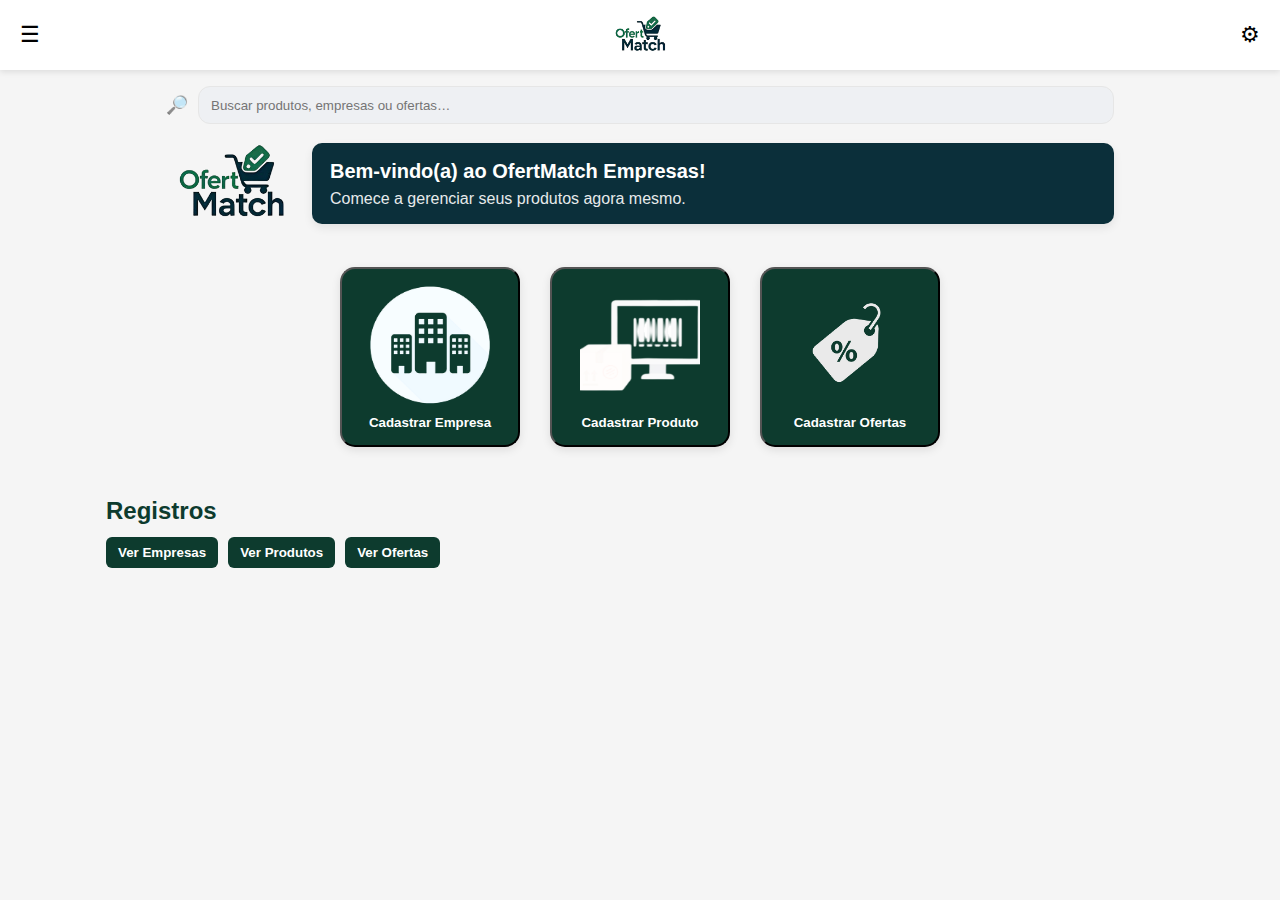
<file: index.html>
<!DOCTYPE html> <!-- Diz ao navegador que é HTML5 -->
<html lang="pt-BR"> <!-- Idioma do documento (ajuda leitor de tela/SEO) -->
<head>
  <meta charset="UTF-8" /> <!-- Codificação correta de acentos -->
  <meta name="viewport" content="width=device-width, initial-scale=1.0" /> <!-- Responsivo -->
  <title>OfertMatch Empresas</title>
  <link rel="stylesheet" href="style.css" /> <!-- Conecta o CSS -->
</head>

<body>
  <!-- ====== MENU LATERAL (drawer) ====== -->
  <!-- role="navigation": identifica como navegação -->
  <!-- aria-label: nomeia a navegação para leitores de tela -->
<nav class="menu-lateral" id="menuLateral" role="navigation" aria-label="Menu lateral">
  <img src="img/Logo_Menor.png" alt="OfertMatch" class="logo_menu" />

  <ul>
    <li>
  <a href="index.html" class="active">
    <img src="img/icon_home.png" alt="" class="icons_menu">
    <span>Início</span>
  </a>
</li>

    <li>
      <a href="cadastro_produtos.html">
        <img src="img/icon_cadastro_produtos.png" alt="" class="icons_menu">
        <span>Cadastro de Produtos</span>
      </a>
    </li>
    <li>
      <a href="lista_produtos.html">
        <img src="img/icon_lista_produtos.png" alt="" class="icons_menu">
        <span>Lista de Produtos</span>
      </a>
    </li>
    <li>
      <a href="promocao.html">
        <img src="img/icon_promocao.png" alt="" class="icons_menu" >
        <span>Inserir Promoção</span>
      </a>
    </li>
    <li>
      <a href="endereco.html">
        <img src="img/icon_localizacao.png" alt="" class="icons_menu">
        <span>Endereço</span>
      </a>
    </li>
    <li>
      <a href="sobre.html">
        <img src="img/icon_sobre.png" alt="" class="icons_menu">
        <span>Sobre</span>
      </a>
    </li>
    <li>
      <a href="contato.html">
        <img src="img/icon_contato.png" alt="" class="icons_menu">
        <span>Contato</span>
      </a>
    </li>
  </ul>
</nav>


  <!-- ====== FUNDO ESCURO DO MENU ====== -->
  <!-- Fica por cima do conteúdo e abaixo do menu (z-index no CSS) -->
  <div class="overlay" id="overlay" aria-hidden="true"></div>

  <!-- ====== CABEÇALHO ====== -->
  <header>

    
    <!-- Botão que abre/fecha o menu -->
    <!-- aria-controls vincula ao id do menu; aria-expanded diz se está aberto -->
    <button id="btnMenu" aria-controls="menuLateral" aria-expanded="false" aria-label="Abrir menu lateral">☰</button>

    <!-- Logo (pode trocar por <img src="logo.svg">) -->
    <img src="img/Logo_Menor.png" alt="OfertMatch" class="logo" />

    <!-- Botão configurações (sem ação por enquanto) -->
    <button id="btnConfig" aria-label="Abrir configurações">⚙</button>
  </header>

  <!-- Barra de busca (opcional) -->
  <div class="top-search" role="search">
    <span class="search-ico">🔎</span>
    <input type="search" placeholder="Buscar produtos, empresas ou ofertas…" aria-label="Buscar" />
  </div>


  <!-- ====== CONTEÚDO PRINCIPAL ====== -->
  <main>
    <!-- Mensagem de boas-vindas -->
    <!-- HERO (boas-vindas estilo mockup) -->
  <section class="hero">
    <!-- mini logo à esquerda, como no mockup -->
    <img class="hero-brand" src="img/Logo_Menor_Sem_Fundo.png" alt="OfertMatch" />

    <!-- cartão escuro com mensagem -->
    <div class="hero-card" role="region" aria-label="Boas-vindas">
      <h1>Bem-vindo(a) ao OfertMatch Empresas!</h1>
      <p>Comece a gerenciar seus produtos agora mesmo.</p>
    </div>
  </section>


    <!-- Cards de ação -->
    <section class="acoes" aria-label="Ações rápidas">
      <!-- Cada card é um botão (semântica acessível) -->
      <button class="card" type="button" data-open="modalEmpresa" aria-haspopup="dialog" aria-controls="modalEmpresa">
        <img src="img/Cadastro_Empresas.png" alt="Empresa" aria-hidden="true" />
        <p>Cadastrar Empresa</p>
      </button>

      <button class="card" type="button" data-open="modalProduto" aria-haspopup="dialog" aria-controls="modalProduto">
        <img src="img/Cadastro_Produtos.png" alt="" aria-hidden="true" />
        <p>Cadastrar Produto</p>
      </button>

      <button class="card" type="button" data-open="modalOferta" aria-haspopup="dialog" aria-controls="modalOferta">
        <img src="img/Cadastro_Ofertas.png" alt="" aria-hidden="true" />
        <p>Cadastrar Ofertas</p>
      </button>
    </section>
    <!-- ===== LISTAS (visualização rápida) ===== -->
  <section class="listas" aria-label="Registros salvos">
  <h2>Registros</h2>

  <div class="lista-controles">
    <button id="btnVerEmpresas" type="button">Ver Empresas</button>
    <button id="btnVerProdutos"  type="button">Ver Produtos</button>
    <button id="btnVerOfertas"   type="button">Ver Ofertas</button>
  </div>

  <!-- Tabela de EMPRESAS -->
  <div id="boxEmpresas" class="box-lista" hidden>
    <table class="om-table">
      <thead>
        <tr>
          <th>Razão social</th>
          <th>CNPJ</th>
          <th>Endereço</th>
          <th>E-mail</th>
          <th>Responsável</th>
        </tr>
      </thead>
      <tbody id="tbodyEmpresas">
        <!-- linhas adicionadas via JS -->
      </tbody>
    </table>
  </div>

  <!-- Tabela de PRODUTOS -->
  <div id="boxProdutos" class="box-lista" hidden>
    <table class="om-table">
      <thead>
        <tr>
          <th>Nome</th>
          <th>Código</th>
          <th>Estoque</th>
          <th>Categoria</th>
          <th>Marca</th>
          <th>Valor</th>
          <th>Validade</th>
        </tr>
      </thead>
      <tbody id="tbodyProdutos"></tbody>
    </table>
  </div>

  <!-- Tabela de OFERTAS -->
  <div id="boxOfertas" class="box-lista" hidden>
    <table class="om-table">
      <thead>
        <tr>
          <th>Produto</th>
          <th>Marca</th>
          <th>Código</th>
          <th>Estoque</th>
          <th>Categoria</th>
          <th>Valor</th>
          <th>Validade</th>
          <th>Início</th>
          <th>Fim</th>
        </tr>
      </thead>
      <tbody id="tbodyOfertas"></tbody>
    </table>
  </div>
  </section>

  </main>

  <!-- ===== MODAL: EMPRESA ===== -->
  <!-- role="dialog" + aria-modal: modal real; aria-labelledby aponta pro título -->
  <div class="modal" id="modalEmpresa" role="dialog" aria-modal="true" aria-labelledby="tituloModalEmpresa" aria-hidden="true">
    <div class="modal-content">
      <h2 id="tituloModalEmpresa">
        Cadastro de empresas
        <button class="fechar" data-modal="modalEmpresa" aria-label="Fechar modal">X</button>
      </h2>

      <form>
        <input type="text" placeholder="Razão social" />
        <input type="text" placeholder="CNPJ" />
        <input type="text" placeholder="Endereço" />
        <input type="email" placeholder="E-mail empresarial" />
        <input type="text" placeholder="Responsável" />

        <div class="botoes">
          <button type="button" class="cancelar" data-modal="modalEmpresa">Cancelar</button>
          <button type="submit" class="salvar">Salvar</button>
        </div>
      </form>
    </div>
  </div>

  <!-- ===== MODAL: PRODUTO ===== -->
  <div class="modal" id="modalProduto" role="dialog" aria-modal="true" aria-labelledby="tituloModalProduto" aria-hidden="true">
    <div class="modal-content">
      <h2 id="tituloModalProduto">
        Cadastro de produtos
        <button class="fechar" data-modal="modalProduto" aria-label="Fechar modal">X</button>
      </h2>

      <form>
        <input type="text" placeholder="Produto" />
        <input type="text" placeholder="Código de produto" />
        <input type="number" placeholder="Estoque" />
        <input type="text" placeholder="Categoria" />
        <input type="text" placeholder="Marca" />
        <input type="number" placeholder="Valor" />
        <input type="date" placeholder="Validade" />

        <div class="botoes">
          <button type="button" class="cancelar" data-modal="modalProduto">Cancelar</button>
          <button type="submit" class="salvar">Salvar</button>
        </div>
      </form>
    </div>
  </div>

  <!-- ===== MODAL: OFERTA ===== -->
  <div class="modal" id="modalOferta" role="dialog" aria-modal="true" aria-labelledby="tituloModalOferta" aria-hidden="true">
    <div class="modal-content">
      <h2 id="tituloModalOferta">
        Ofertas do dia
        <button class="fechar" data-modal="modalOferta" aria-label="Fechar modal">X</button>
      </h2>

      <form>
        <input type="text" placeholder="Produto" />
        <input type="text" placeholder="Marca" />
        <input type="text" placeholder="Código do produto" />
        <input type="number" placeholder="Estoque" />
        <input type="text" placeholder="Categoria" />
        <input type="number" placeholder="Valor" />
        <input type="date" placeholder="Validade" />
        <input type="date" placeholder="Data início" />
        <input type="date" placeholder="Data fim" />

        <div class="botoes">
          <button type="button" class="cancelar" data-modal="modalOferta">Cancelar</button>
          <button type="submit" class="salvar">Salvar</button>
        </div>
      </form>
    </div>
  </div>

  <!-- ===== TOAST (mensagem temporária) ===== -->
    <div id="toast" class="toast" role="status" aria-live="polite" aria-atomic="true"></div>


  <!-- Conecta o JS (depois de todo o HTML) -->
  <script src="script.js"></script>
</body>
</html>
</file>
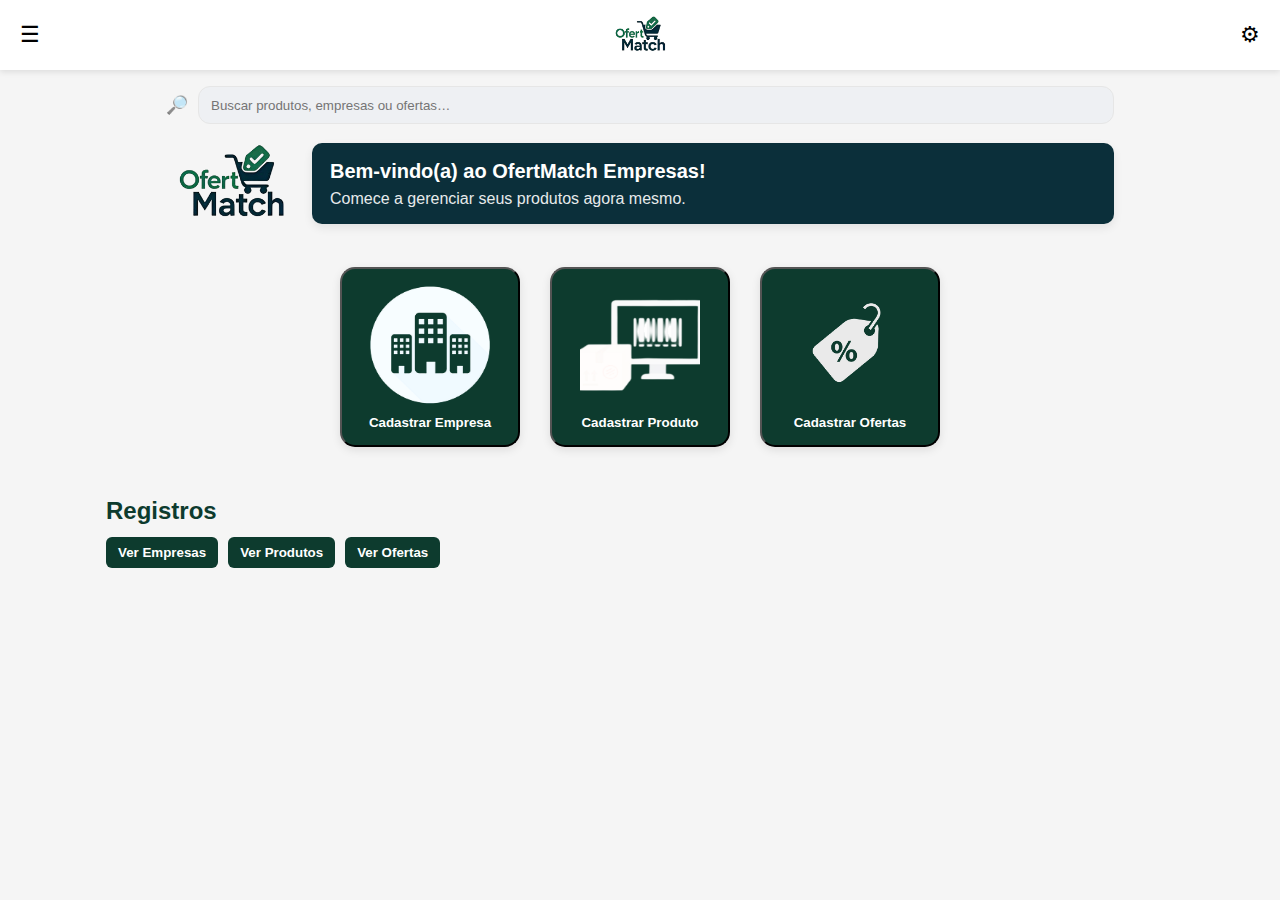
<file: frontend/index.html>
<!DOCTYPE html>
<html lang="pt-BR">
<head>
  <meta charset="UTF-8" />
  <meta name="viewport" content="width=device-width, initial-scale=1.0" />
  <title>OfertMatch Empresas</title>
  <link rel="stylesheet" href="style.css" />
</head>
<body>
  <!-- ===== MENU LATERAL ===== -->
  <nav class="menu-lateral" id="menuLateral" role="navigation" aria-label="Menu lateral">
    <img src="img/Logo_Menor.png" alt="OfertMatch" class="logo_menu" />
    <ul>
      <li>
        <a href="index.html" class="active">
          <img src="img/icon_home.png" alt="" class="icons_menu">
          <span>Início</span>
        </a>
      </li>
      <li>
        <a href="cadastro_produtos.html">
          <img src="img/icon_cadastro_produtos.png" alt="" class="icons_menu">
          <span>Cadastro de Produtos</span>
        </a>
      </li>
      <li>
        <a href="lista_produtos.html">
          <img src="img/icon_lista_produtos.png" alt="" class="icons_menu">
          <span>Lista de Produtos</span>
        </a>
      </li>
      <li>
        <a href="promocao.html">
          <img src="img/icon_promocao.png" alt="" class="icons_menu">
          <span>Inserir Promoção</span>
        </a>
      </li>
      <li>
        <a href="endereco.html">
          <img src="img/icon_localizacao.png" alt="" class="icons_menu">
          <span>Endereço</span>
        </a>
      </li>
      <li>
        <a href="sobre.html">
          <img src="img/icon_sobre.png" alt="" class="icons_menu">
          <span>Sobre</span>
        </a>
      </li>
      <li>
        <a href="contato.html">
          <img src="img/icon_contato.png" alt="" class="icons_menu">
          <span>Contato</span>
        </a>
      </li>
    </ul>
  </nav>

  <div class="overlay" id="overlay" aria-hidden="true"></div>

  <!-- ===== HEADER ===== -->
  <header>
    <button id="btnMenu" aria-controls="menuLateral" aria-expanded="false" aria-label="Abrir menu lateral">☰</button>
    <img src="img/Logo_Menor.png" alt="OfertMatch" class="logo" />
    <button id="btnConfig" aria-label="Abrir configurações">⚙</button>
  </header>

  <!-- Barra de busca -->
  <div class="top-search" role="search">
    <span class="search-ico">🔎</span>
    <input type="search" placeholder="Buscar produtos, empresas ou ofertas…" aria-label="Buscar" />
  </div>

  <!-- ===== CONTEÚDO ===== -->
  <main>
    <section class="hero">
      <img class="hero-brand" src="img/Logo_Menor_Sem_Fundo.png" alt="OfertMatch" />
      <div class="hero-card" role="region" aria-label="Boas-vindas">
        <h1>Bem-vindo(a) ao OfertMatch Empresas!</h1>
        <p>Comece a gerenciar seus produtos agora mesmo.</p>
      </div>
    </section>

    <section class="acoes" aria-label="Ações rápidas">
      <button class="card" type="button" data-open="modalEmpresa" aria-haspopup="dialog" aria-controls="modalEmpresa">
        <img src="img/Cadastro_Empresas.png" alt="" aria-hidden="true" />
        <p>Cadastrar Empresa</p>
      </button>
      <button class="card" type="button" data-open="modalProduto" aria-haspopup="dialog" aria-controls="modalProduto">
        <img src="img/Cadastro_Produtos.png" alt="" aria-hidden="true" />
        <p>Cadastrar Produto</p>
      </button>
      <button class="card" type="button" data-open="modalOferta" aria-haspopup="dialog" aria-controls="modalOferta">
        <img src="img/Cadastro_Ofertas.png" alt="" aria-hidden="true" />
        <p>Cadastrar Ofertas</p>
      </button>
    </section>

    <section class="listas" aria-label="Registros salvos">
      <h2>Registros</h2>
      <div class="lista-controles">
        <button id="btnVerEmpresas" type="button">Ver Empresas</button>
        <button id="btnVerProdutos"  type="button">Ver Produtos</button>
        <button id="btnVerOfertas"   type="button">Ver Ofertas</button>
      </div>

      <!-- EMPRESAS -->
      <div id="boxEmpresas" class="box-lista" hidden>
        <table class="om-table">
          <thead>
            <tr>
              <th>Razão social</th>
              <th>CNPJ</th>
              <th>Endereço</th>
              <th>E-mail</th>
              <th>Responsável</th>
              <th style="width:120px">Ações</th>
            </tr>
          </thead>
          <tbody id="tbodyEmpresas"></tbody>
        </table>
      </div>

      <!-- PRODUTOS -->
      <div id="boxProdutos" class="box-lista" hidden>
        <table class="om-table">
          <thead>
            <tr>
              <th>Nome</th>
              <th>Código</th>
              <th>Estoque</th>
              <th>Categoria</th>
              <th>Marca</th>
              <th>Valor</th>
              <th>Validade</th>
              <th style="width:120px">Ações</th>
            </tr>
          </thead>
          <tbody id="tbodyProdutos"></tbody>
        </table>
      </div>

      <!-- OFERTAS -->
      <div id="boxOfertas" class="box-lista" hidden>
        <table class="om-table">
          <thead>
            <tr>
              <th>Produto</th>
              <th>Marca</th>
              <th>Código</th>
              <th>Estoque</th>
              <th>Categoria</th>
              <th>Valor</th>
              <th>Validade</th>
              <th>Início</th>
              <th>Fim</th>
              <th style="width:120px">Ações</th>
            </tr>
          </thead>
          <tbody id="tbodyOfertas"></tbody>
        </table>
      </div>
    </section>
  </main>

  <!-- ===== MODAIS ===== -->
  <!-- EMPRESA -->
  <div class="modal" id="modalEmpresa" role="dialog" aria-modal="true" aria-labelledby="tituloModalEmpresa" aria-hidden="true">
    <div class="modal-content">
      <h2 id="tituloModalEmpresa">
        Cadastro de empresas
        <button class="fechar" data-modal="modalEmpresa" aria-label="Fechar modal">X</button>
      </h2>

      <form id="formEmpresa" class="form" data-mode="create" data-id="">
        <div class="form-group">
          <label for="emp_razao">Razão social:</label>
          <input id="emp_razao" data-field="razao_social" name="razao_social" placeholder="Razão social" required>
        </div>

        <div class="form-group">
          <label for="emp_cnpj">CNPJ</label>
          <input id="emp_cnpj" data-field="cnpj" name="cnpj" placeholder="00.000.000/0000-00" maxlength="18" required>
          <small class="field-error" data-error-for="cnpj"></small>
        </div>

        <div class="form-group">
          <label for="emp_end">Endereço</label>
          <input id="emp_end" data-field="endereco" name="endereco" placeholder="Endereço" required>
        </div>

        <div class="form-group">
          <label for="emp_email">E-mail empresarial</label>
          <input id="emp_email" data-field="email" name="email" type="email" placeholder="E-mail empresarial" required>
          <small class="field-error" data-error-for="email"></small>
        </div>

        <div class="form-group">
          <label for="emp_resp">Responsável</label>
          <input id="emp_resp" data-field="responsavel" name="responsavel" placeholder="Responsável" required>
        </div>

        <div class="botoes">
          <button type="button" class="cancelar" data-modal="modalEmpresa">Cancelar</button>
          <button type="submit" class="salvar">Salvar</button>
        </div>
      </form>
    </div>
  </div>

  <!-- PRODUTO -->
  <div class="modal" id="modalProduto" role="dialog" aria-modal="true" aria-labelledby="tituloModalProduto" aria-hidden="true">
    <div class="modal-content">
      <h2 id="tituloModalProduto">
        Cadastro de produtos
        <button class="fechar" data-modal="modalProduto" aria-label="Fechar modal">X</button>
      </h2>

    <form id="formProduto" class="form" data-mode="create" data-id="">
      <div class="form-group">
        <label for="prd_nome">Produto</label>
        <input id="prd_nome" data-field="nome" name="nome" placeholder="Produto" required>
      </div>

      <div class="form-group">
        <label for="prd_codigo">Código</label>
        <input id="prd_codigo" data-field="codigo" name="codigo" placeholder="Código de produto" required>
      </div>

      <div class="form-group">
        <label for="prd_estoque">Estoque</label>
        <input id="prd_estoque" data-field="estoque" name="estoque" type="number" min="0" step="1" placeholder="Estoque" required>
      </div>

      <div class="form-group">
        <label for="prd_categoria">Categoria</label>
        <input id="prd_categoria" data-field="categoria" name="categoria" placeholder="Categoria" required>
      </div>

      <div class="form-group">
        <label for="prd_marca">Marca</label>
        <input id="prd_marca" data-field="marca" name="marca" placeholder="Marca" required>
      </div>

      <div class="form-group">
        <label for="prd_valor">Valor (R$)</label>
        <input id="prd_valor" data-field="valor" name="valor" inputmode="decimal" placeholder="0,00" required>
        <small class="field-error" data-error-for="valor"></small>
      </div>

      <div class="form-group">
        <label for="prd_validade">Validade (opcional)</label>
        <input id="prd_validade" data-field="validade" name="validade" type="date" placeholder="Validade (opcional)">
      </div>

      <div class="botoes">
        <button type="button" class="cancelar" data-modal="modalProduto">Cancelar</button>
        <button type="submit" class="salvar">Salvar</button>
      </div>
    </form>
    </div>
  </div>

  <!-- OFERTA -->
  <div class="modal" id="modalOferta" role="dialog" aria-modal="true" aria-labelledby="tituloModalOferta" aria-hidden="true">
    <div class="modal-content">
      <h2 id="tituloModalOferta">
        Ofertas do dia
        <button class="fechar" data-modal="modalOferta" aria-label="Fechar modal">X</button>
      </h2>

      <form id="formOferta" class="form" data-mode="create" data-id="">
        <div class="form-group">
          <label for="ofr_produto">Produto</label>
          <input id="ofr_produto" data-field="produto" name="produto" placeholder="Produto" required>
        </div>

        <div class="form-group">
          <label for="ofr_marca">Marca</label>
          <input id="ofr_marca" data-field="marca" name="marca" placeholder="Marca" required>
        </div>

        <div class="form-group">
          <label for="ofr_codigo">Código</label>
          <input id="ofr_codigo" data-field="codigo" name="codigo" placeholder="Código do produto" required>
        </div>

        <div class="form-group">
          <label for="ofr_estoque">Estoque</label>
          <input id="ofr_estoque" data-field="estoque" name="estoque" type="number" min="0" step="1" placeholder="Estoque" required>
        </div>

        <div class="form-group">
          <label for="ofr_categoria">Categoria</label>
          <input id="ofr_categoria" data-field="categoria" name="categoria" placeholder="Categoria" required>
        </div>

        <div class="form-group">
          <label for="ofr_valor">Valor (R$)</label>
          <input id="ofr_valor" data-field="valor" name="valor" inputmode="decimal" placeholder="0,00" required>
          <small class="field-error" data-error-for="valor"></small>
        </div>

        <div class="form-group">
          <label for="ofr_validade">Validade (opcional)</label>
          <input id="ofr_validade" data-field="validade" name="validade" type="date" placeholder="Validade (opcional)">
          <small class="field-error" data-error-for="validade"></small>
        </div>

        <div class="form-group">
          <label for="ofr_inicio">Início da oferta</label>
          <input id="ofr_inicio" data-field="data_inicio" name="data_inicio" type="date" placeholder="Início da oferta">
          <small class="field-error" data-error-for="data_inicio"></small>
        </div>

        <div class="form-group">
          <label for="ofr_fim">Fim da oferta</label>
          <input id="ofr_fim" data-field="data_fim" name="data_fim" type="date" placeholder="Fim da oferta">
          <small class="field-error" data-error-for="data_fim"></small>
        </div>

        <div class="botoes">
          <button type="button" class="cancelar" data-modal="modalOferta">Cancelar</button>
          <button type="submit" class="salvar">Salvar</button>
        </div>
      </form>
    </div>
  </div>

  <div id="toast" class="toast" role="status" aria-live="polite" aria-atomic="true"></div>
  <script src="script.js"></script>
</body>
</html>
</file>
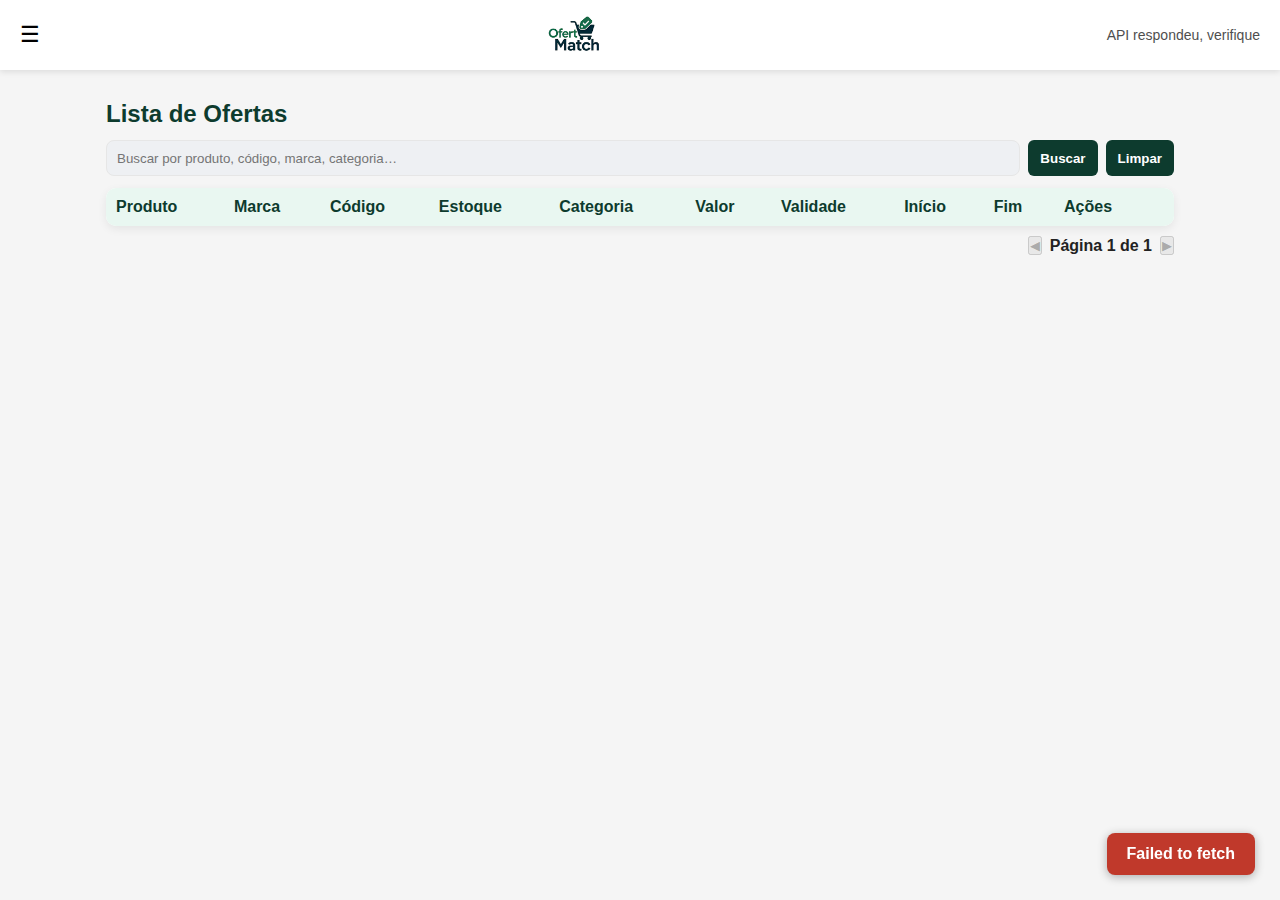
<file: frontend/lista_ofertas.html>
<!DOCTYPE html>
<html lang="pt-BR">
<head>
  <meta charset="UTF-8"/>
  <meta name="viewport" content="width=device-width, initial-scale=1.0"/>
  <title>OfertMatch — Lista de Ofertas</title>
  <link rel="stylesheet" href="style.css"/>
</head>
<body>

<nav class="menu-lateral" id="menuLateral" role="navigation" aria-label="Menu lateral">
  <img src="img/Logo_Menor.png" alt="OfertMatch" class="logo_menu"/>
  <ul>
    <li><a href="index.html"><img src="img/icon_home.png" class="icons_menu"><span>Início</span></a></li>
    <li><a href="lista_produtos.html"><img src="img/icon_lista_produtos.png" class="icons_menu"><span>Lista de Produtos</span></a></li>
    <li><a href="lista_ofertas.html" class="active"><img src="img/icon_lista_produtos.png" class="icons_menu"><span>Lista de Ofertas</span></a></li>
    <li><a href="promocao.html"><img src="img/icon_promocao.png" class="icons_menu"><span>Inserir Promoção</span></a></li>
    <li><a href="endereco.html"><img src="img/icon_localizacao.png" class="icons_menu"><span>Endereço</span></a></li>
    <li><a href="sobre.html"><img src="img/icon_sobre.png" class="icons_menu"><span>Sobre</span></a></li>
    <li><a href="contato.html"><img src="img/icon_contato.png" class="icons_menu"><span>Contato</span></a></li>
  </ul>
</nav>
<div class="overlay" id="overlay" aria-hidden="true"></div>

<header>
  <button id="btnMenu" aria-controls="menuLateral" aria-expanded="false" aria-label="Abrir menu lateral">☰</button>
  <img src="img/Logo_Menor.png" alt="OfertMatch" class="logo"/>
  <span id="api-status" style="font-size:14px;opacity:.8"></span>
</header>

<main class="listas">
  <h2>Lista de Ofertas</h2>

  <div class="lista-controles" style="gap:8px;flex-wrap:wrap">
    <input id="busca" type="search" placeholder="Buscar por produto, código, marca, categoria…" style="flex:1;min-width:220px;height:36px;padding:0 10px;border-radius:8px;border:1px solid #e6e6e6;background:#eef0f3;outline:none">
    <button id="btnBuscar">Buscar</button>
    <button id="btnLimpar">Limpar</button>
  </div>

  <div class="box-lista">
    <table class="om-table">
      <thead>
        <tr>
          <th>Produto</th>
          <th>Marca</th>
          <th>Código</th>
          <th>Estoque</th>
          <th>Categoria</th>
          <th>Valor</th>
          <th>Validade</th>
          <th>Início</th>
          <th>Fim</th>
          <th style="width:120px">Ações</th>
        </tr>
      </thead>
      <tbody id="tbodyOfertas"></tbody>
    </table>
  </div>

  <div id="paginacao" style="display:flex;gap:8px;align-items:center;justify-content:flex-end;margin-top:10px">
    <button id="prev">◀</button>
    <span id="pageInfo" style="font-weight:600"></span>
    <button id="next">▶</button>
  </div>
</main>

<div id="toast" class="toast" role="status" aria-live="polite" aria-atomic="true"></div>

<script>
const BASE_URL = "https://ofertmatch.onrender.com";
const ENDPOINTS = { ofertas: `${BASE_URL}/api/ofertas`, health: `${BASE_URL}/api/health` };

const btnMenu=document.getElementById("btnMenu");
const menuLateral=document.getElementById("menuLateral");
const overlay=document.getElementById("overlay");
let menuAberto=false;
function abrirMenu(){ menuLateral.style.left="0"; overlay.style.display="block"; btnMenu?.setAttribute("aria-expanded","true"); menuAberto=true; }
function fecharMenu(){ menuLateral.style.left="-250px"; overlay.style.display="none"; btnMenu?.setAttribute("aria-expanded","false"); menuAberto=false; }
btnMenu?.addEventListener("click",()=> menuAberto?fecharMenu():abrirMenu());
overlay?.addEventListener("click",fecharMenu);
document.addEventListener("keydown",(e)=>{ if(e.key==="Escape"&&menuAberto){ fecharMenu(); btnMenu?.focus(); }});

function mostrarToast(msg,tipo="sucesso"){ const t=document.getElementById("toast"); if(!t) return; t.className="toast"; t.classList.add(tipo); t.textContent=msg; t.classList.add("show"); setTimeout(()=>t.classList.remove("show"),2800); }
function withTimeout(ms=20000){ const c=new AbortController(); const id=setTimeout(()=>c.abort("timeout"),ms); return {signal:c.signal,cancel:()=>clearTimeout(id)};}
async function apiGet(url){ const t=withTimeout(); try{ const r=await fetch(url,{cache:"no-store",signal:t.signal}); const j=await r.json(); if(!r.ok||j.ok===false) throw new Error(j.msg||`Erro HTTP ${r.status}`); return j; }catch(e){ console.error(e); mostrarToast(e?.name==="AbortError"?"Tempo esgotado (20s).":(e.message||"Falha de conexão."),"erro"); return {ok:false,data:[]}; }finally{ t.cancel(); } }
async function apiDelete(url){ const t=withTimeout(); try{ const r=await fetch(url,{method:"DELETE",signal:t.signal}); const j=await r.json(); if(!r.ok||j.ok===false) throw new Error(j.msg||`Erro HTTP ${r.status}`); return j; }catch(e){ console.error(e); mostrarToast(e?.name==="AbortError"?"Tempo esgotado (20s).":(e.message||"Falha ao excluir."),"erro"); return null; } finally{ t.cancel(); } }
async function checkApi(){ const el=document.getElementById("api-status"); if(!el) return; try{ const r=await apiGet(ENDPOINTS.health); el.textContent=r?.ok?"API online ✅":"API respondeu, verifique"; }catch{ el.textContent="API offline ⏳"; } }
document.addEventListener("DOMContentLoaded", checkApi);

let page=1, limit=10, total=0, q="";
const tbody=document.getElementById("tbodyOfertas");
const pageInfo=document.getElementById("pageInfo");
function fmtMoney(v){ if(v==null) return ""; const n=Number(v); if(Number.isNaN(n)) return v; return n.toLocaleString("pt-BR",{style:"currency",currency:"BRL"}); }

async function carregar(){
  const url = `${ENDPOINTS.ofertas}?page=${page}&limit=${limit}${q?`&q=${encodeURIComponent(q)}`:""}`;
  const res = await apiGet(url);
  const data = res?.data || [];
  total = res?.pagination?.total || data.length;

  tbody.innerHTML="";
  data.forEach(o=>{
    const tr=document.createElement("tr");
    tr.innerHTML=`
      <td>${o.produto??""}</td>
      <td>${o.marca??""}</td>
      <td>${o.codigo??""}</td>
      <td>${o.estoque??""}</td>
      <td>${o.categoria??""}</td>
      <td>${fmtMoney(o.valor)}</td>
      <td>${o.validade??""}</td>
      <td>${o.data_inicio??""}</td>
      <td>${o.data_fim??""}</td>
      <td><button class="btn-del" data-id="${o._id}">Excluir</button></td>`;
    tbody.appendChild(tr);
  });

  document.querySelectorAll(".btn-del").forEach(b=>{
    b.onclick=async ()=>{
      if(!confirm("Excluir esta oferta?")) return;
      const ok=await apiDelete(`${ENDPOINTS.ofertas}/${b.dataset.id}`);
      if(ok && ok.ok){ mostrarToast("Oferta excluída!","sucesso"); carregar(); }
    };
  });

  const totalPages=Math.max(1, Math.ceil(total/limit));
  pageInfo.textContent=`Página ${page} de ${totalPages}`;
  document.getElementById("prev").disabled=(page<=1);
  document.getElementById("next").disabled=(page>=totalPages);
}
document.getElementById("prev").onclick=()=>{ if(page>1){ page--; carregar(); } };
document.getElementById("next").onclick=()=>{ page++; carregar(); };
document.getElementById("btnBuscar").onclick=()=>{ q=document.getElementById("busca").value.trim(); page=1; carregar(); };
document.getElementById("btnLimpar").onclick=()=>{ document.getElementById("busca").value=""; q=""; page=1; carregar(); };

document.addEventListener("DOMContentLoaded", carregar);
</script>
</body>
</html>
</file>
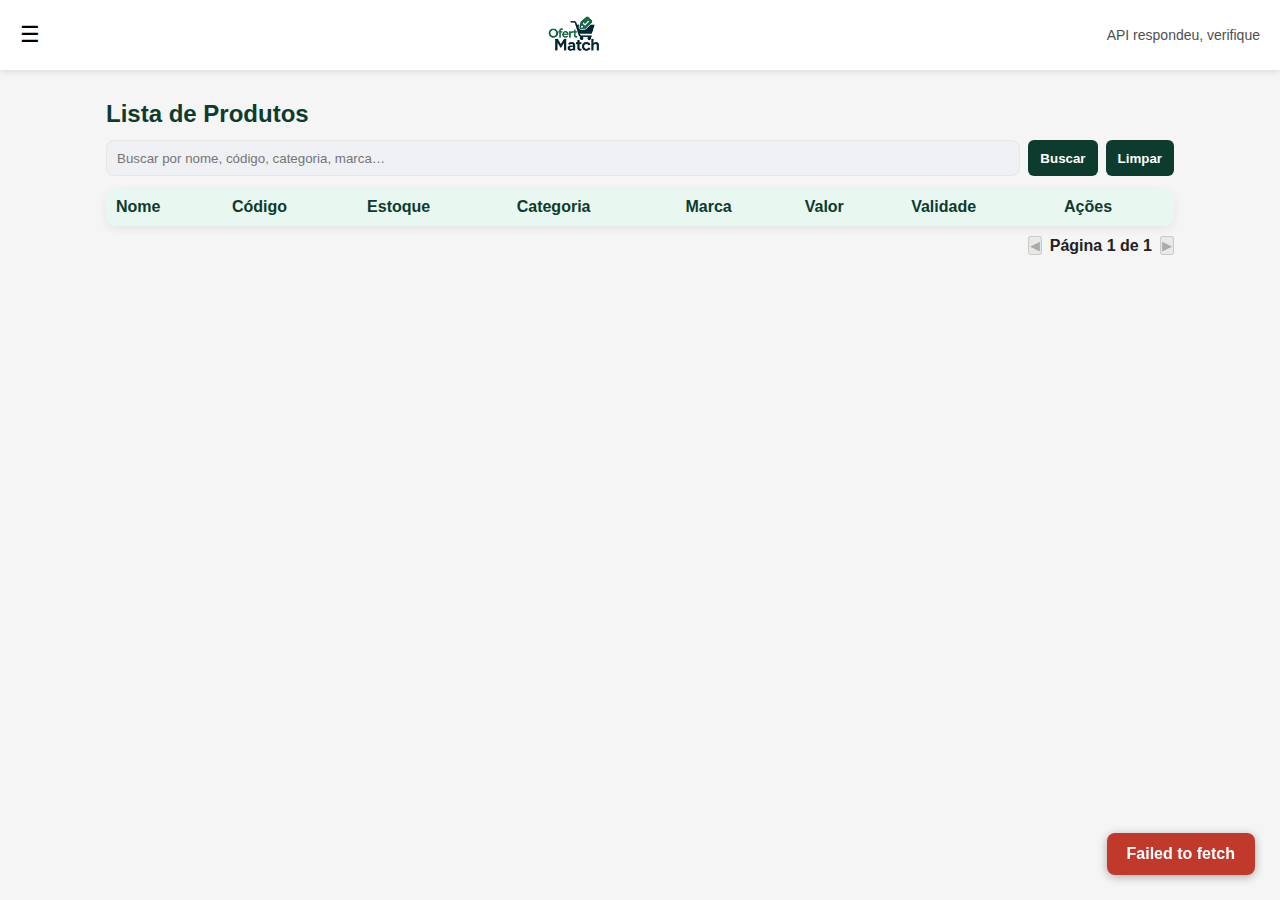
<file: frontend/lista_produtos.html>
<!DOCTYPE html>
<html lang="pt-BR">
<head>
  <meta charset="UTF-8" />
  <meta name="viewport" content="width=device-width, initial-scale=1.0"/>
  <title>OfertMatch — Lista de Produtos</title>
  <link rel="stylesheet" href="style.css"/>
</head>
<body>

<!-- MENU LATERAL -->
<nav class="menu-lateral" id="menuLateral" role="navigation" aria-label="Menu lateral">
  <img src="img/Logo_Menor.png" alt="OfertMatch" class="logo_menu"/>
  <ul>
    <li><a href="index.html"><img src="img/icon_home.png" class="icons_menu"><span>Início</span></a></li>
    <li><a href="lista_produtos.html" class="active"><img src="img/icon_lista_produtos.png" class="icons_menu"><span>Lista de Produtos</span></a></li>
    <li><a href="lista_ofertas.html"><img src="img/icon_lista_produtos.png" class="icons_menu"><span>Lista de Ofertas</span></a></li>
    <li><a href="promocao.html"><img src="img/icon_promocao.png" class="icons_menu"><span>Inserir Promoção</span></a></li>
    <li><a href="endereco.html"><img src="img/icon_localizacao.png" class="icons_menu"><span>Endereço</span></a></li>
    <li><a href="sobre.html"><img src="img/icon_sobre.png" class="icons_menu"><span>Sobre</span></a></li>
    <li><a href="contato.html"><img src="img/icon_contato.png" class="icons_menu"><span>Contato</span></a></li>
  </ul>
</nav>
<div class="overlay" id="overlay" aria-hidden="true"></div>

<header>
  <button id="btnMenu" aria-controls="menuLateral" aria-expanded="false" aria-label="Abrir menu lateral">☰</button>
  <img src="img/Logo_Menor.png" alt="OfertMatch" class="logo"/>
  <span id="api-status" style="font-size:14px;opacity:.8"></span>
</header>

<main class="listas">
  <h2>Lista de Produtos</h2>

  <div class="lista-controles" style="gap:8px;flex-wrap:wrap">
    <input id="busca" type="search" placeholder="Buscar por nome, código, categoria, marca…" style="flex:1;min-width:220px;height:36px;padding:0 10px;border-radius:8px;border:1px solid #e6e6e6;background:#eef0f3;outline:none">
    <button id="btnBuscar">Buscar</button>
    <button id="btnLimpar">Limpar</button>
  </div>

  <div class="box-lista">
    <table class="om-table">
      <thead>
        <tr>
          <th>Nome</th>
          <th>Código</th>
          <th>Estoque</th>
          <th>Categoria</th>
          <th>Marca</th>
          <th>Valor</th>
          <th>Validade</th>
          <th style="width:120px">Ações</th>
        </tr>
      </thead>
      <tbody id="tbodyProdutos"></tbody>
    </table>
  </div>

  <div id="paginacao" style="display:flex;gap:8px;align-items:center;justify-content:flex-end;margin-top:10px">
    <button id="prev">◀</button>
    <span id="pageInfo" style="font-weight:600"></span>
    <button id="next">▶</button>
  </div>
</main>

<div id="toast" class="toast" role="status" aria-live="polite" aria-atomic="true"></div>

<script>
/* ===== config & utils iguais ao seu projeto ===== */
const BASE_URL = "https://ofertmatch.onrender.com";
const ENDPOINTS = { produtos: `${BASE_URL}/api/produtos`, health: `${BASE_URL}/api/health` };

const btnMenu = document.getElementById("btnMenu");
const menuLateral = document.getElementById("menuLateral");
const overlay = document.getElementById("overlay");
let menuAberto=false;
function abrirMenu(){ menuLateral.style.left = "0"; overlay.style.display = "block"; btnMenu?.setAttribute("aria-expanded","true"); menuAberto = true; }
function fecharMenu(){ menuLateral.style.left = "-250px"; overlay.style.display = "none"; btnMenu?.setAttribute("aria-expanded","false"); menuAberto = false; }
btnMenu?.addEventListener("click", ()=> menuAberto? fecharMenu(): abrirMenu());
overlay?.addEventListener("click", fecharMenu);
document.addEventListener("keydown",(e)=>{ if(e.key==="Escape" && menuAberto){ fecharMenu(); btnMenu?.focus(); }});

function mostrarToast(msg, tipo="sucesso"){
  const t=document.getElementById("toast"); if(!t) return;
  t.className="toast"; t.classList.add(tipo); t.textContent=msg; t.classList.add("show");
  setTimeout(()=> t.classList.remove("show"), 2800);
}
function withTimeout(ms=20000){ const c=new AbortController(); const id=setTimeout(()=>c.abort("timeout"),ms); return {signal:c.signal,cancel:()=>clearTimeout(id)};}
async function apiGet(url){
  const t=withTimeout();
  try{
    const r=await fetch(url,{cache:"no-store",signal:t.signal});
    const j=await r.json();
    if(!r.ok||j.ok===false) throw new Error(j.msg||`Erro HTTP ${r.status}`);
    return j;
  }catch(e){
    console.error(e); mostrarToast(e?.name==="AbortError"?"Tempo esgotado (20s).":(e.message||"Falha de conexão."),"erro"); return {ok:false,data:[]};
  }finally{ t.cancel(); }
}
async function apiDelete(url){
  const t=withTimeout();
  try{
    const r=await fetch(url,{method:"DELETE",signal:t.signal});
    const j=await r.json();
    if(!r.ok||j.ok===false) throw new Error(j.msg||`Erro HTTP ${r.status}`);
    return j;
  }catch(e){ console.error(e); mostrarToast(e?.name==="AbortError"?"Tempo esgotado (20s).":(e.message||"Falha ao excluir."),"erro"); return null; }
  finally{ t.cancel(); }
}
async function checkApi(){
  const el=document.getElementById("api-status"); if(!el) return;
  try{ const r=await apiGet(ENDPOINTS.health); el.textContent = r?.ok ? "API online ✅" : "API respondeu, verifique"; }
  catch{ el.textContent="API offline ⏳"; }
}
document.addEventListener("DOMContentLoaded", checkApi);

/* ===== listagem com busca + paginação ===== */
let page=1, limit=10, total=0, q="";
const tbody=document.getElementById("tbodyProdutos");
const pageInfo=document.getElementById("pageInfo");

function fmtMoney(v){ if(v==null) return ""; const n=Number(v); if(Number.isNaN(n)) return v; return n.toLocaleString("pt-BR",{style:"currency",currency:"BRL"}); }

async function carregar(){
  const url = `${ENDPOINTS.produtos}?page=${page}&limit=${limit}${q?`&q=${encodeURIComponent(q)}`:""}`;
  const res = await apiGet(url);
  const data = res?.data || [];
  total = res?.pagination?.total || data.length;

  tbody.innerHTML = "";
  data.forEach(p=>{
    const tr=document.createElement("tr");
    tr.innerHTML = `
      <td>${p.nome??""}</td>
      <td>${p.codigo??""}</td>
      <td>${p.estoque??""}</td>
      <td>${p.categoria??""}</td>
      <td>${p.marca??""}</td>
      <td>${fmtMoney(p.valor)}</td>
      <td>${p.validade??""}</td>
      <td>
        <button class="btn-del" data-id="${p._id}">Excluir</button>
      </td>`;
    tbody.appendChild(tr);
  });

  document.querySelectorAll(".btn-del").forEach(b=>{
    b.onclick = async ()=>{
      if(!confirm("Excluir este produto?")) return;
      const ok = await apiDelete(`${ENDPOINTS.produtos}/${b.dataset.id}`);
      if(ok && ok.ok){ mostrarToast("Produto excluído!", "sucesso"); carregar(); }
    };
  });

  const totalPages = Math.max(1, Math.ceil(total/limit));
  pageInfo.textContent = `Página ${page} de ${totalPages}`;
  document.getElementById("prev").disabled = (page<=1);
  document.getElementById("next").disabled = (page>=totalPages);
}
document.getElementById("prev").onclick = ()=>{ if(page>1){ page--; carregar(); } };
document.getElementById("next").onclick = ()=>{ page++; carregar(); };

document.getElementById("btnBuscar").onclick = ()=>{ q=document.getElementById("busca").value.trim(); page=1; carregar(); };
document.getElementById("btnLimpar").onclick = ()=>{ document.getElementById("busca").value=""; q=""; page=1; carregar(); };

document.addEventListener("DOMContentLoaded", carregar);
</script>
</body>
</html>
</file>
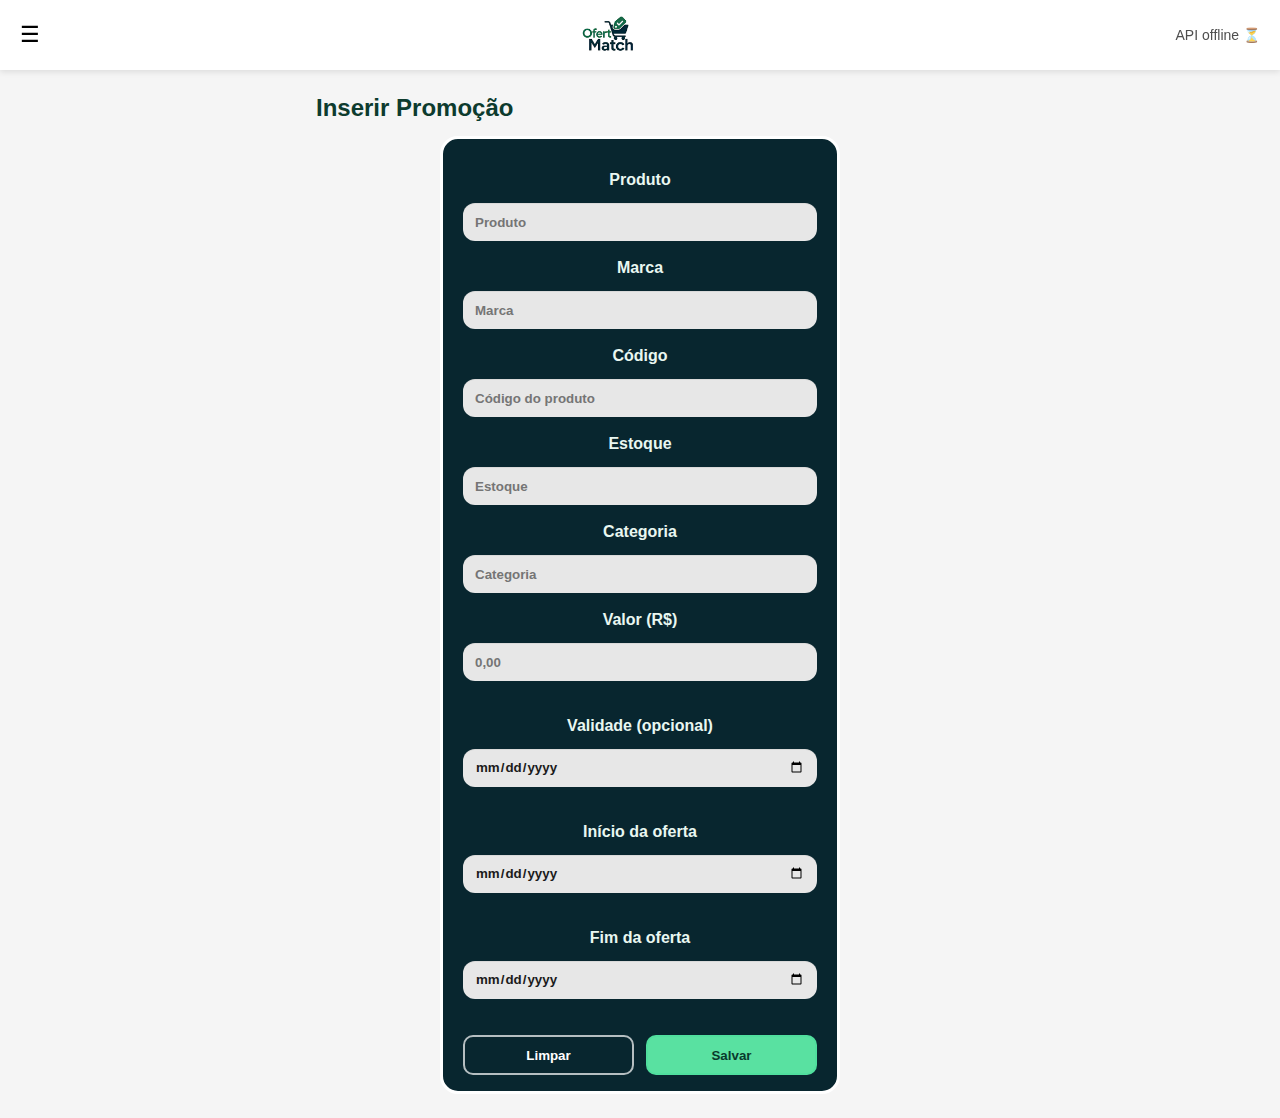
<file: frontend/promocao.html>
<!DOCTYPE html>
<html lang="pt-BR">
<head>
  <meta charset="UTF-8"/>
  <meta name="viewport" content="width=device-width, initial-scale=1.0"/>
  <title>OfertMatch — Inserir Promoção</title>
  <link rel="stylesheet" href="style.css"/>
</head>
<body>

<nav class="menu-lateral" id="menuLateral" role="navigation" aria-label="Menu lateral">
  <img src="img/Logo_Menor.png" alt="OfertMatch" class="logo_menu"/>
  <ul>
    <li><a href="index.html"><img src="img/icon_home.png" class="icons_menu"><span>Início</span></a></li>
    <li><a href="lista_produtos.html"><img src="img/icon_lista_produtos.png" class="icons_menu"><span>Lista de Produtos</span></a></li>
    <li><a href="lista_ofertas.html"><img src="img/icon_lista_produtos.png" class="icons_menu"><span>Lista de Ofertas</span></a></li>
    <li><a href="promocao.html" class="active"><img src="img/icon_promocao.png" class="icons_menu"><span>Inserir Promoção</span></a></li>
    <li><a href="endereco.html"><img src="img/icon_localizacao.png" class="icons_menu"><span>Endereço</span></a></li>
    <li><a href="sobre.html"><img src="img/icon_sobre.png" class="icons_menu"><span>Sobre</span></a></li>
    <li><a href="contato.html"><img src="img/icon_contato.png" class="icons_menu"><span>Contato</span></a></li>
  </ul>
</nav>
<div class="overlay" id="overlay" aria-hidden="true"></div>

<header>
  <button id="btnMenu" aria-controls="menuLateral" aria-expanded="false" aria-label="Abrir menu lateral">☰</button>
  <img src="img/Logo_Menor.png" alt="OfertMatch" class="logo"/>
  <span id="api-status" style="font-size:14px;opacity:.8"></span>
</header>

<main style="max-width:680px;margin:24px auto;padding:0 16px">
  <h2 style="color:#0d3b2e;margin-bottom:14px">Inserir Promoção</h2>

  <div class="modal-content" style="margin:0 auto;box-shadow:none">
    <form id="formOferta" class="form" data-mode="create" data-id="">
      <div class="form-group">
        <label for="ofr_produto">Produto</label>
        <input id="ofr_produto" data-field="produto" name="produto" placeholder="Produto" required>
      </div>

      <div class="form-group">
        <label for="ofr_marca">Marca</label>
        <input id="ofr_marca" data-field="marca" name="marca" placeholder="Marca" required>
      </div>

      <div class="form-group">
        <label for="ofr_codigo">Código</label>
        <input id="ofr_codigo" data-field="codigo" name="codigo" placeholder="Código do produto" required>
      </div>

      <div class="form-group">
        <label for="ofr_estoque">Estoque</label>
        <input id="ofr_estoque" data-field="estoque" name="estoque" type="number" min="0" step="1" placeholder="Estoque" required>
      </div>

      <div class="form-group">
        <label for="ofr_categoria">Categoria</label>
        <input id="ofr_categoria" data-field="categoria" name="categoria" placeholder="Categoria" required>
      </div>

      <div class="form-group">
        <label for="ofr_valor">Valor (R$)</label>
        <input id="ofr_valor" data-field="valor" name="valor" inputmode="decimal" placeholder="0,00" required>
        <small class="field-error" data-error-for="valor"></small>
      </div>

      <div class="form-group">
        <label for="ofr_validade">Validade (opcional)</label>
        <input id="ofr_validade" data-field="validade" name="validade" type="date">
        <small class="field-error" data-error-for="validade"></small>
      </div>

      <div class="form-group">
        <label for="ofr_inicio">Início da oferta</label>
        <input id="ofr_inicio" data-field="data_inicio" name="data_inicio" type="date" required>
        <small class="field-error" data-error-for="data_inicio"></small>
      </div>

      <div class="form-group">
        <label for="ofr_fim">Fim da oferta</label>
        <input id="ofr_fim" data-field="data_fim" name="data_fim" type="date" required>
        <small class="field-error" data-error-for="data_fim"></small>
      </div>

      <div class="botoes">
        <button type="reset" class="cancelar">Limpar</button>
        <button type="submit" class="salvar">Salvar</button>
      </div>
    </form>
  </div>
</main>

<div id="toast" class="toast" role="status" aria-live="polite" aria-atomic="true"></div>

<script>
const BASE_URL = "https://ofertmatch.onrender.com";
const ENDPOINTS = { ofertas: `${BASE_URL}/api/ofertas`, health: `${BASE_URL}/api/health` };

const btnMenu=document.getElementById("btnMenu");
const menuLateral=document.getElementById("menuLateral");
const overlay=document.getElementById("overlay");
let menuAberto=false;
function abrirMenu(){ menuLateral.style.left="0"; overlay.style.display="block"; btnMenu?.setAttribute("aria-expanded","true"); menuAberto=true; }
function fecharMenu(){ menuLateral.style.left="-250px"; overlay.style.display="none"; btnMenu?.setAttribute("aria-expanded","false"); menuAberto=false; }
btnMenu?.addEventListener("click",()=> menuAberto?fecharMenu():abrirMenu());
overlay?.addEventListener("click",fecharMenu);
document.addEventListener("keydown",(e)=>{ if(e.key==="Escape"&&menuAberto){ fecharMenu(); btnMenu?.focus(); }});

function mostrarToast(msg,tipo="sucesso"){ const t=document.getElementById("toast"); if(!t) return; t.className="toast"; t.classList.add(tipo); t.textContent=msg; t.classList.add("show"); setTimeout(()=>t.classList.remove("show"),2800); }
function withTimeout(ms=20000){ const c=new AbortController(); const id=setTimeout(()=>c.abort("timeout"),ms); return {signal:c.signal,cancel:()=>clearTimeout(id)};}
async function apiPost(url, body){
  const t=withTimeout();
  try{
    const r=await fetch(url,{method:"POST",headers:{"Content-Type":"application/json"},body:JSON.stringify(body),signal:t.signal});
    const txt=await r.text(); let j; try{ j=JSON.parse(txt);}catch{ j={ok:false,msg:txt||"Resposta não-JSON"}; }
    if(!r.ok||j.ok===false) throw new Error(j.msg||`Erro HTTP ${r.status}`);
    return j;
  }catch(e){ console.error(e); mostrarToast(e?.name==="AbortError"?"Tempo esgotado (20s).":(e.message||"Falha ao enviar."),"erro"); return null; }
  finally{ t.cancel(); }
}
async function checkApi(){ const el=document.getElementById("api-status"); if(!el) return; try{ const r=await fetch(ENDPOINTS.health); const j=await r.json(); el.textContent=j?.ok?"API online ✅":"API respondeu, verifique"; }catch{ el.textContent="API offline ⏳"; } }
document.addEventListener("DOMContentLoaded", checkApi);

/* máscaras/validações locais */
const onlyDigits = (v='') => v.replace(/\D+/g,'');
function maskCurrencyBR(v){
  const d = onlyDigits(v).slice(0,12);
  const pad = d.padStart(3,'0');
  const inteiro = pad.slice(0,-2);
  const cent = pad.slice(-2);
  const inteiroFmt = inteiro.replace(/\B(?=(\d{3})+(?!\d))/g,'.');
  return `${inteiroFmt},${cent}`;
}
function bindMaskValor(){
  const inp = document.querySelector('[data-field="valor"]');
  if(!inp) return;
  inp.addEventListener("input", ()=>{
    const start = inp.selectionStart, before = inp.value;
    inp.value = maskCurrencyBR(inp.value);
    const delta = inp.value.length - before.length;
    const pos = Math.max(0, (start||0)+delta);
    inp.setSelectionRange(pos,pos);
  });
}
function parseISO(d){
  const m = /^(\d{4})-(\d{2})-(\d{2})$/.exec(d||"");
  if(!m) return null;
  const [_,y,mo,da]=m.map(Number);
  const dt=new Date(y,mo-1,da);
  return (dt && dt.getMonth()===mo-1 && dt.getDate()===da) ? dt : null;
}
function isPositiveMoneyBR(mask){
  const n = Number((mask||'').replace(/\./g,'').replace(',','.'));
  return !isNaN(n) && n > 0;
}
function setFieldError(formEl, field, msg){
  const inp=formEl.querySelector(`[data-field="${field}"]`);
  if(inp) inp.style.border = msg ? "2px solid #c0392b" : "2px solid #59e1a1";
  const slot=formEl.querySelector(`[data-error-for="${field}"]`);
  if(slot) slot.textContent = msg||"";
}
function clearFieldErrors(formEl){
  formEl.querySelectorAll("[data-field]").forEach(i=> i.style.border="none");
  formEl.querySelectorAll(".field-error").forEach(s=> s.textContent="");
}
function coerceValue(field, value){
  if(field==="valor"){
    const clean=(value||"").toString().replace(/\./g,'').replace(',','.');
    const n=parseFloat(clean); return isNaN(n)?0:n;
  }
  if(field==="estoque"){ const n=parseInt(value,10); return isNaN(n)?0:n; }
  return (value||"").trim();
}

document.addEventListener("DOMContentLoaded", bindMaskValor);

document.getElementById("formOferta")?.addEventListener("submit", async (e)=>{
  e.preventDefault();
  const form=e.currentTarget;
  clearFieldErrors(form);

  let vazio=false;
  form.querySelectorAll("[data-field][required]").forEach(inp=>{
    if(!inp.value.trim()){ inp.style.border="2px solid #c0392b"; vazio=true; }
    else { inp.style.border="2px solid #59e1a1"; }
  });

  const vMask=form.querySelector('[data-field="valor"]')?.value||"";
  if(!isPositiveMoneyBR(vMask)){ setFieldError(form,"valor","Informe um valor positivo."); vazio=true; }

  const dIni=parseISO(form.querySelector('[data-field="data_inicio"]')?.value||"");
  const dFim=parseISO(form.querySelector('[data-field="data_fim"]')?.value||"");
  const dVal=parseISO(form.querySelector('[data-field="validade"]')?.value||"");
  if(!dIni){ setFieldError(form,"data_inicio","Data inicial inválida."); vazio=true; }
  if(!dFim){ setFieldError(form,"data_fim","Data final inválida."); vazio=true; }
  if(dIni && dFim && dFim<dIni){ setFieldError(form,"data_fim","Fim não pode ser antes do início."); vazio=true; }
  if(dVal && dIni && dVal<dIni){ setFieldError(form,"validade","Validade ≥ início."); vazio=true; }
  if(dVal && dFim && dVal<dFim){ setFieldError(form,"validade","Validade ≥ fim."); vazio=true; }

  if(vazio){ mostrarToast("Corrija os campos destacados.","erro"); return; }

  const payload={};
  form.querySelectorAll("[data-field]").forEach(inp=>{
    const k=inp.getAttribute("data-field");
    payload[k]=coerceValue(k, inp.value);
  });

  const btn=form.querySelector(".salvar"); btn.disabled=true; btn.textContent="Salvando...";
  const res=await apiPost(ENDPOINTS.ofertas, payload);
  btn.disabled=false; btn.textContent="Salvar";

  if(res && (res.ok===true || res.ok==="true")){
    mostrarToast("Promoção cadastrada!","sucesso");
    form.reset();
    clearFieldErrors(form);
  }
});
</script>
</body>
</html>
</file>
<file: style.css>
/* =======================
   RESET BÁSICO
   ======================= */

/* Remove margens padrão de todos os elementos */
* { margin: 0; /* Remove margens externas */ 
  padding: 0; /* Remove espaçamento interno padrão */ 
  box-sizing: border-box; /* Inclui padding e bordas dentro da largura total */ 
  font-family: "Segoe UI", Arial, sans-serif; /* Define a fonte base do site */ 
}

/* Define aparência geral do corpo da página */
body { background-color: #f5f5f5; /* Cor de fundo cinza claro */ 
  color: #222; /* Cor de texto cinza escuro para legibilidade */ 
}

/* =======================
   MENU LATERAL
   ======================= */

/* Define o contêiner principal do menu lateral */
.menu-lateral { background-color: #092938; /* Fundo verde escuro */ 
  color: white; /* Texto branco */ 
  position: fixed; /* Fixa o menu na tela */ 
  top: 0; /* Posiciona no topo da tela */ 
  left: -250px; /* Começa fora da tela (invisível) */ 
  width: 250px; /* Define a largura do menu lateral */ 
  height: 100%; /* Ocupa toda a altura da janela */ 
  padding: 20px; /* Espaçamento interno do conteúdo */ 
  transition: left 0.3s ease; /* Animação suave ao abrir/fechar */ 
  z-index: 10; /* Garante que o menu fique acima de outros elementos */ 
}

/* Define o logotipo dentro do menu lateral */
.logo_menu { display: block; /* Torna o logo um bloco independente */ 
  width: 100%; /* Faz o logo ocupar toda a largura disponível */ 
  max-width: 210px; /* Define um tamanho máximo de 210px */ 
  height: auto; /* Mantém a proporção da imagem */ 
  margin: 4px auto 16px; /* Centraliza o logo e adiciona espaçamento abaixo */ 
}

/* Remove estilos padrão da lista dentro do menu */
.menu-lateral ul { list-style: none; /* Remove marcadores (bolinhas) */ 
  padding: 0; /* Remove padding padrão da lista */ 
  margin: 0; /* Remove margens padrão */ 
}

/* Define espaçamento entre cada item da lista do menu */
.menu-lateral li { margin: 6px 0; /* Adiciona espaço vertical entre os itens */ 
}

/* Define estilo dos links (botões) do menu lateral */
.menu-lateral li a { display: flex; /* Alinha ícone e texto lado a lado */ 
  align-items: center; /* Centraliza verticalmente o ícone e o texto */ 
  gap: 10px; /* Espaçamento entre ícone e texto */ 
  padding: 10px 12px; /* Espaçamento interno (vertical e horizontal) */ 
  border-radius: 10px; /* Arredonda os cantos do botão */ 
  color: #fff; /* Cor branca para o texto */ 
  text-decoration: none; /* Remove sublinhado padrão */ 
  font-weight: 600; /* Deixa o texto mais espesso (semibold) */ 
  line-height: 1.2; /* Define altura da linha */ 
  position: relative; /* Permite posicionar elementos filhos com posição absoluta (como a barra branca) */ 
  transition: background 0.25s ease, color 0.25s ease; /* Transições suaves de cor e fundo */ 
}

/* Define o estilo dos ícones dentro do menu lateral */
.icons_menu { width: 22px; /* Define largura fixa de 22px */ 
  height: 22px; /* Define altura fixa de 22px */ 
  flex: 0 0 22px; /* Impede que o ícone se estique */ 
  object-fit: contain; /* Garante que a imagem mantenha proporção */ 
  filter: none; /* Remove filtros aplicados por CSS ou navegador */ 
}

/* Altera aparência ao passar o mouse em cima de um link */
.menu-lateral li a:hover { background-color: rgba(255, 255, 255, 0.08); /* Adiciona leve fundo branco translúcido */ 
  color: #59e1a1; /* Muda a cor do texto para verde claro */ 
}

/* =======================
   ITEM ATIVO (PÁGINA ATUAL)
   ======================= */

/* Estilo aplicado ao item do menu que está ativo (página atual) */
.menu-lateral li a.active { background-color: rgba(255, 255, 255, 0.05); /* Fundo levemente branco */ 
  color: #ffffff; /* Mantém texto branco */ 
}

/* Cria a barrinha branca à esquerda do item ativo */
.menu-lateral li a.active::before { content: ""; /* Cria um pseudo-elemento vazio */ 
  position: absolute; /* Posiciona a barrinha em relação ao link */ 
  left: 0; /* Encosta na borda esquerda */ 
  top: 0; /* Inicia no topo do item */ 
  width: 4px; /* Define espessura da barrinha branca */ 
  height: 100%; /* Faz a barra ocupar a altura total do item */ 
  background-color: #ffffff; /* Define cor branca para a barra */ 
  border-radius: 0 3px 3px 0; /* Arredonda os cantos direitos da barra */ 
  transform: scaleY(0); /* Começa invisível (escala vertical 0) */ 
  transform-origin: top; /* Define o topo como ponto de origem da animação */ 
  transition: transform 0.3s ease; /* Suaviza o crescimento da barra */ 
}

/* Mostra a barrinha branca expandindo verticalmente */
.menu-lateral li a.active::before { transform: scaleY(1); /* Faz a barra crescer de cima para baixo */ 
}

/* =======================
   CABEÇALHO (HEADER)
   ======================= */

/* Define a barra superior (topo do site) */
header { background-color: #ffffff; /* Cor de fundo branca */ 
  display: flex; /* Organiza os elementos em linha */ 
  justify-content: space-between; /* Espaça os elementos nas extremidades */ 
  align-items: center; /* Centraliza verticalmente o conteúdo */ 
  padding: 15px 20px; /* Espaçamento interno do cabeçalho */ 
  box-shadow: 0 2px 6px rgba(0, 0, 0, 0.1); /* Adiciona sombra sutil abaixo */ 
  position: sticky; /* Faz o header "grudar" no topo ao rolar a página */ 
  top: 0; /* Fixa no topo */ 
}

/* Define aparência dos botões no cabeçalho */
header button { background: none; /* Remove cor de fundo padrão */ 
  border: none; /* Remove bordas padrão */ 
  font-size: 22px; /* Define tamanho grande para os ícones (☰ e ⚙) */ 
  cursor: pointer; /* Mostra cursor de mãozinha ao passar o mouse */ 
}

/* Define o tamanho do logotipo no cabeçalho */
.logo { height: 40px; /* Altura fixa do logotipo */ 
}

/* =======================
   SEÇÃO DE BOAS-VINDAS
   ======================= */

/* Define o container da mensagem de boas-vindas */
.boas-vindas { text-align: center; /* Centraliza o texto */ 
  margin: 40px 0 20px; /* Espaçamento acima e abaixo da seção */ 
}

/* Estiliza o título principal da seção de boas-vindas */
.boas-vindas h1 { color: #0d3b2e; /* Define o tom de verde escuro da marca */ 
  margin-bottom: 10px; /* Adiciona espaçamento abaixo do título */ 
}

.boas-vindas p { 
   /* Define o tom de verde escuro da marca */ 
  margin-bottom: 10px; /* Adiciona espaçamento abaixo do título */ 
}

/* =======================
   SEÇÃO DE AÇÕES (CARDS)
   ======================= */

/* Container dos cards principais (botões de ação) */
.acoes { display: flex; /* Usa layout flexível */ 
  justify-content: center; /* Centraliza os cards horizontalmente */ 
  flex-wrap: wrap; /* Permite que quebrem linha em telas menores */ 
  gap: 30px; /* Espaço entre cards */ 
  padding: 20px; /* Espaçamento interno da seção */ 
}

/* Define aparência básica dos cards */
.card { background-color: #0d3b2e; /* Fundo verde escuro */ 
  width: 180px; /* Largura fixa */ 
  height: 180px; /* Altura fixa (quadrado) */ 
  border-radius: 15px; /* Cantos arredondados */ 
  box-shadow: 0 3px 10px rgba(0, 0, 0, 0.1); /* Sombra suave */ 
  display: flex; /* Usa layout flexível para alinhar conteúdo */ 
  flex-direction: column; /* Ícone em cima, texto embaixo */ 
  justify-content: center; /* Centraliza verticalmente */ 
  align-items: center; /* Centraliza horizontalmente */ 
  cursor: pointer; /* Mostra mãozinha ao passar o mouse */ 
  transition: transform 0.25s; /* Suaviza animação de escala */ 
}

/* Efeito visual quando o mouse passa sobre o card */
.card:hover { transform: scale(1.05); /* Aumenta levemente o tamanho */ 
}

/* Define tamanho e espaçamento do ícone dentro do card */
.card img { width: 120px; /* Largura da imagem */ 
  height: 120px; /* Altura da imagem */ 
  margin-bottom: 10px; /* Espaço entre o ícone e o texto */ 
  background-color: #0d3b2e; /* Fundo para manter tom consistente */ 
}

/* Define o texto dentro do card */
.card p { color: white; /* Texto branco */ 
  font-weight: bold; /* Negrito para destaque */ 
}

/* =======================
   OVERLAY (FUNDO ESCURO DO MENU)
   ======================= */

/* Define o fundo escuro que aparece ao abrir o menu lateral */
.overlay { position: fixed; /* Fixa na tela inteira */ 
  top: 0; /* Começa no topo */ 
  left: 0; /* Começa à esquerda */ 
  width: 100%; /* Ocupa toda a largura da tela */ 
  height: 100%; /* Ocupa toda a altura da tela */ 
  background-color: rgba(0, 0, 0, 0.5); /* Fundo preto translúcido */ 
  display: none; /* Escondido por padrão */ 
  z-index: 5; /* Fica abaixo do menu (menu tem z-index 10) */ 
}

/* =======================
   MODAIS (JANELAS FLUTUANTES)
   ======================= */

/* Define a estrutura base dos modais */
.modal { display: none; /* Invisível inicialmente */ 
  position: fixed; /* Fixa na tela */ 
  top: 0; /* No topo */ 
  left: 0; /* À esquerda */ 
  width: 100%; /* Ocupa largura total */ 
  height: 100%; /* Ocupa altura total */ 
  background: rgba(0, 0, 0, 0.6); /* Fundo escurecido */ 
  justify-content: center; /* Centraliza horizontalmente */ 
  align-items: center; /* Centraliza verticalmente */ 
  z-index: 20; /* Fica acima do overlay */ 
  opacity: 0; /* Começa invisível */ 
  transform: scale(0.95); /* Levemente menor (efeito de entrada) */ 
  transition: opacity 0.3s ease, transform 0.3s ease; /* Animações suaves */ 
}

/* Mostra o modal com transição */
.modal.show { opacity: 1; /* Fica visível */ 
  transform: scale(1); /* Retorna ao tamanho normal */ 
}

/* Define o conteúdo interno da janela modal */
.modal-content { background: #0d3b2e; /* Fundo verde escuro */ 
  color: #fff; /* Texto branco */ 
  width: 90%; /* Ocupa 90% da tela em dispositivos pequenos */ 
  max-width: 400px; /* Limita largura máxima */ 
  padding: 20px; /* Espaçamento interno */ 
  border-radius: 10px; /* Cantos arredondados */ 
  box-shadow: 0 4px 10px rgba(0, 0, 0, 0.3); /* Sombra para destacar */ 
}

/* Cabeçalho do modal (título e botão X) */
.modal-content h2 { display: flex; /* Alinha elementos em linha */ 
  justify-content: space-between; /* Espaça o título e o botão */ 
  align-items: center; /* Centraliza verticalmente */ 
  font-size: 1.2rem; /* Tamanho do texto */ 
  margin-bottom: 10px; /* Espaço abaixo do título */ 
}

/* Campos de entrada dentro do modal */
.modal-content input { width: 100%; /* Ocupa toda a largura */ 
  padding: 8px; /* Espaçamento interno */ 
  margin: 6px 0; /* Espaço entre campos */ 
  border: none; /* Remove bordas */ 
  border-radius: 6px; /* Arredonda cantos */ 
}

/* Área que agrupa os botões Cancelar e Salvar */
.botoes { display: flex; /* Coloca botões lado a lado */ 
  justify-content: space-between; /* Espaça igualmente */ 
  margin-top: 10px; /* Espaço acima dos botões */ 
}

/* Estilo base dos botões dentro do modal */
.botoes button { width: 48%; /* Cada botão ocupa metade do espaço */ 
  padding: 8px; /* Altura dos botões */ 
  border: none; /* Remove bordas */ 
  border-radius: 6px; /* Arredonda cantos */ 
  font-weight: bold; /* Texto em negrito */ 
  cursor: pointer; /* Mãozinha de clique */ 
}

/* Botão de cancelar */
.cancelar { background: #ccc; /* Fundo cinza */ 
  color: #000; /* Texto preto */ 
}

/* Botão de salvar */
.salvar { background: #59e1a1; /* Fundo verde claro */ 
  color: #0d3b2e; /* Texto verde escuro */ 
}

/* Botão “X” de fechar modal */
.fechar { cursor: pointer; /* Mostra cursor de clique */ 
  color: #59e1a1; /* Cor verde clara */ 
  font-weight: bold; /* Deixa o X em negrito */ 
}

/* =======================
   TOAST (MENSAGENS TEMPORÁRIAS)
   ======================= */

/* Define o estilo das mensagens de alerta */
.toast { position: fixed; /* Fixa na tela */ 
  bottom: 25px; /* Distância da base da tela */ 
  right: 25px; /* Distância da lateral direita */ 
  padding: 12px 20px; /* Espaçamento interno */ 
  border-radius: 8px; /* Cantos arredondados */ 
  color: #fff; /* Texto branco */ 
  font-weight: 600; /* Texto em negrito */ 
  box-shadow: 0 2px 10px rgba(0, 0, 0, 0.3); /* Sombra para destaque */ 
  opacity: 0; /* Invisível por padrão */ 
  transform: translateY(20px); /* Levemente abaixo (animação de entrada) */ 
  transition: opacity 0.4s ease, transform 0.4s ease; /* Animação suave */ 
  z-index: 50; /* Fica acima de tudo */ 
}

/* Mostra o toast (aparece na tela) */
.toast.show { opacity: 1; /* Torna visível */ 
  transform: translateY(0); /* Sobe suavemente */ 
}

/* Estilo para mensagem de sucesso */
.toast.sucesso { background: #0d3b2e; /* Fundo verde escuro */ 
}

/* Estilo para mensagem de erro */
.toast.erro { background: #c0392b; /* Fundo vermelho */ 
}

/* Estilo para mensagem de aviso */
.toast.aviso { background: #f1c40f; /* Fundo amarelo */ 
  color: #222; /* Texto preto para contraste */ 
}

/* =======================
   LISTAS / TABELAS
   ======================= */

/* Define container principal das listas/tabelas */
.listas { max-width: 1100px; /* Largura máxima */ 
  margin: 30px auto; /* Centraliza com margens automáticas */ 
  padding: 0 16px; /* Espaçamento lateral */ 
}

/* Título das seções de listas */
.listas h2 { color: #0d3b2e; /* Verde escuro */ 
  margin-bottom: 12px; /* Espaçamento abaixo do título */ 
}

/* Área dos botões de controle das tabelas */
.lista-controles { display: flex; /* Coloca botões em linha */ 
  gap: 10px; /* Espaçamento entre eles */ 
  margin-bottom: 12px; /* Espaço abaixo dos botões */ 
}

/* Estilo dos botões de controle */
.lista-controles button { border: none; /* Remove bordas */ 
  padding: 8px 12px; /* Espaçamento interno */ 
  border-radius: 6px; /* Cantos arredondados */ 
  cursor: pointer; /* Mostra cursor de clique */ 
  font-weight: 600; /* Texto negrito */ 
  background: #0d3b2e; /* Fundo verde escuro */ 
  color: #fff; /* Texto branco */ 
}

/* Define a caixa branca que contém as tabelas */
.box-lista { overflow: auto; /* Permite rolagem se ultrapassar área */ 
  border-radius: 10px; /* Cantos arredondados */ 
  background: #fff; /* Fundo branco */ 
  box-shadow: 0 3px 10px rgba(0, 0, 0, 0.07); /* Sombra leve */ 
}

/* Define estrutura geral das tabelas */
.om-table { width: 100%; /* Largura total */ 
  border-collapse: collapse; /* Remove espaços entre células */ 
}

/* Estilo do cabeçalho das tabelas */
.om-table thead th { position: sticky; /* Cabeçalho fixo ao rolar */ 
  top: 0; /* Fixa no topo */ 
  background: #e9f7f1; /* Fundo verde-claro */ 
  color: #0d3b2e; /* Texto verde escuro */ 
  text-align: left; /* Alinha texto à esquerda */ 
  padding: 10px; /* Espaçamento interno */ 
}

/* Define aparência das células da tabela */
.om-table tbody td { padding: 10px; /* Espaçamento interno das células */ 
  border-top: 1px solid #eee; /* Linha separando as linhas da tabela */ 
}

/* Efeito de destaque ao passar o mouse sobre uma linha da tabela */
.om-table tbody tr:hover { background: #f8fffb; /* Fundo esverdeado suave */ 
}

/* ===== TOP SEARCH (barra de busca abaixo do header) ===== */
.top-search{
  max-width: 980px;          /* largura semelhante ao mockup */
  margin: 16px auto 0;       /* centraliza e dá respiro no topo */
  padding: 0 16px;           /* respiro lateral em telas menores */
  display: flex;
  align-items: center;
  gap: 10px;
}
.top-search .search-ico{ font-size: 18px; opacity:.7; }
.top-search input{
  flex: 1;
  height: 38px;
  border: 1px solid #e6e6e6;
  border-radius: 12px;
  padding: 0 12px;
  background: #eef0f3;       /* tom claro como no mockup */
  outline: none;
}

/* ===== HERO (boas-vindas) ===== */
.hero{
  max-width: 980px;          /* mesma largura do bloco de busca */
  margin: 18px auto 22px;    /* espaços superior e inferior */
  padding: 0 16px;           /* respiro lateral mobile */
  display: grid;
  grid-template-columns: auto 1fr; /* logo | cartão */
  align-items: center;
  column-gap: 16px;
}

/* mini logo à esquerda */
.hero-brand{
  width: 130px;               /* ajuste conforme a imagem */
  height: auto;
  object-fit: contain;
}

/* cartão escuro com a mensagem */
.hero-card{
  background: #0b2f3a;       /* verde-azulado escuro do mockup */
  color: #ffffff;
  border-radius: 10px;
  padding: 16px 18px;
  box-shadow: 0 4px 10px rgba(0,0,0,.08);
}

/* títulos e parágrafos com hierarquia */
.hero-card h1{
  font-size: 20px;           /* parecido com o mockup à esquerda */
  font-weight: 800;
  margin-bottom: 6px;
  line-height: 1.25;
}
.hero-card p{
  font-size: 16px;
  opacity: .9;
}

/* linha divisória fina abaixo do hero (opcional, como no mockup) */
.hero + .divider{
  max-width: 100%;
  border-top: 2px solid #dfe6ea;
  margin: 16px 0;
}

/* ===== Responsivo ===== */
@media (max-width: 680px){
  .hero{
    grid-template-columns: 1fr;   /* empilha logo acima do cartão */
    row-gap: 12px;
  }
  .hero-brand{
    width: 64px;
    margin-left: 4px;
  }
  .hero-card h1{ font-size: 18px; }
  .hero-card p{ font-size: 14px; }
  .top-search{ padding: 0 12px; }
}
</file>
<file: frontend/style.css>
/* ===== RESET + BASE (seu CSS original resumido) ===== */
*{margin:0;padding:0;box-sizing:border-box;font-family:"Segoe UI",Arial,sans-serif}
body{background:#f5f5f5;color:#222}

/* ===== MENU LATERAL ===== */
.menu-lateral{background:#092938;color:#fff;position:fixed;top:0;left:-250px;width:250px;height:100%;padding:20px;transition:left .3s ease;z-index:10}
.logo_menu{display:block;width:100%;max-width:210px;height:auto;margin:4px auto 16px}
.menu-lateral ul{list-style:none}
.menu-lateral li{margin:6px 0}
.menu-lateral li a{display:flex;align-items:center;gap:10px;padding:10px 12px;border-radius:10px;color:#fff;text-decoration:none;font-weight:600;line-height:1.2;position:relative;transition:background .25s ease,color .25s ease}
.icons_menu{width:22px;height:22px;flex:0 0 22px;object-fit:contain}
.menu-lateral li a:hover{background:rgba(255,255,255,.08);color:#59e1a1}
.menu-lateral li a.active{background:rgba(255,255,255,.05);color:#fff}
.menu-lateral li a.active::before{content:"";position:absolute;left:0;top:0;width:4px;height:100%;background:#fff;border-radius:0 3px 3px 0;transform:scaleY(1);transform-origin:top;transition:transform .3s}

/* ===== HEADER ===== */
header{background:#fff;display:flex;justify-content:space-between;align-items:center;padding:15px 20px;box-shadow:0 2px 6px rgba(0,0,0,.1);position:sticky;top:0}
header button{background:none;border:none;font-size:22px;cursor:pointer}
.logo{height:40px}

/* ===== BUSCA / HERO ===== */
.top-search{max-width:980px;margin:16px auto 0;padding:0 16px;display:flex;align-items:center;gap:10px}
.top-search .search-ico{font-size:18px;opacity:.7}
.top-search input{flex:1;height:38px;border:1px solid #e6e6e6;border-radius:12px;padding:0 12px;background:#eef0f3;outline:none}
.hero{max-width:980px;margin:18px auto 22px;padding:0 16px;display:grid;grid-template-columns:auto 1fr;align-items:center;column-gap:16px}
.hero-brand{width:130px;height:auto;object-fit:contain}
.hero-card{background:#0b2f3a;color:#fff;border-radius:10px;padding:16px 18px;box-shadow:0 4px 10px rgba(0,0,0,.08)}
.hero-card h1{font-size:20px;font-weight:800;margin-bottom:6px;line-height:1.25}
.hero-card p{font-size:16px;opacity:.9}
@media (max-width:680px){
  .hero{grid-template-columns:1fr;row-gap:12px}
  .hero-brand{width:64px;margin-left:4px}
  .hero-card h1{font-size:18px}
  .hero-card p{font-size:14px}
  .top-search{padding:0 12px}
}

/* ===== AÇÕES (CARDS) ===== */
.acoes{display:flex;justify-content:center;flex-wrap:wrap;gap:30px;padding:20px}
.card{background:#0d3b2e;width:180px;height:180px;border-radius:15px;box-shadow:0 3px 10px rgba(0,0,0,.1);display:flex;flex-direction:column;justify-content:center;align-items:center;cursor:pointer;transition:transform .25s}
.card:hover{transform:scale(1.05)}
.card img{width:120px;height:120px;margin-bottom:10px;background:#0d3b2e}
.card p{color:#fff;font-weight:bold}

/* ===== OVERLAY ===== */
.overlay{position:fixed;top:0;left:0;width:100%;height:100%;background:rgba(0,0,0,.5);display:none;z-index:5}

/* ===== LISTAS / TABELAS ===== */
.listas{max-width:1100px;margin:30px auto;padding:0 16px}
.listas h2{color:#0d3b2e;margin-bottom:12px}
.lista-controles{display:flex;gap:10px;margin-bottom:12px}
.lista-controles button{border:none;padding:8px 12px;border-radius:6px;cursor:pointer;font-weight:600;background:#0d3b2e;color:#fff}
.box-lista{overflow:auto;border-radius:10px;background:#fff;box-shadow:0 3px 10px rgba(0,0,0,.07)}
.om-table{width:100%;border-collapse:collapse}
.om-table thead th{position:sticky;top:0;background:#e9f7f1;color:#0d3b2e;text-align:left;padding:10px}
.om-table tbody td{padding:10px;border-top:1px solid #eee}
.om-table tbody tr:hover{background:#f8fffb}

/* ===== MODAIS BASE ===== */
.modal{display:none;position:fixed;top:0;left:0;width:100%;height:100%;background:rgba(0,0,0,.6);justify-content:center;align-items:center;z-index:20;opacity:0;transform:scale(.95);transition:opacity .3s, transform .3s}
.modal.show{opacity:1;transform:scale(1)}
.modal-content{background:#0d3b2e;color:#fff;width:90%;max-width:400px;padding:20px;border-radius:10px;box-shadow:0 4px 10px rgba(0,0,0,.3)}
.modal-content h2{display:flex;justify-content:space-between;align-items:center;font-size:1.2rem;margin-bottom:10px}
.modal-content input{width:100%;padding:8px;margin:6px 0;border:none;border-radius:6px}
.botoes{display:flex;justify-content:space-between;margin-top:10px}
.botoes button{width:48%;padding:8px;border:none;border-radius:6px;font-weight:bold;cursor:pointer}
.cancelar{background:#ccc;color:#000}
.salvar{background:#59e1a1;color:#0d3b2e}
.fechar{cursor:pointer;color:#59e1a1;font-weight:bold}

/* ===== TOAST ===== */
.toast{position:fixed;bottom:25px;right:25px;padding:12px 20px;border-radius:8px;color:#fff;font-weight:600;box-shadow:0 2px 10px rgba(0,0,0,.3);opacity:0;transform:translateY(20px);transition:opacity .4s, transform .4s;z-index:50}
.toast.show{opacity:1;transform:translateY(0)}
.toast.sucesso{background:#0d3b2e}
.toast.erro{background:#c0392b}
.toast.aviso{background:#f1c40f;color:#222}

/* =========================================================
   POP-UP NO ESTILO DO MOCK (override do modal-content)
   ========================================================= */
:root{
  --om-bg-deep:#08262f;
  --om-brand:#0d3b2e;
  --om-mint:#59e1a1;
  --om-pill:#e7e7e7;
  --om-title:#ffffff;
  --om-blue:#2aa7ff;
}

/* container estilizado */
.modal-content{
  background:var(--om-bg-deep);
  width:min(520px,92vw);
  border-radius:18px;
  padding:22px 20px 16px;
  border:3px solid #fff;
  box-shadow:0 0 0 6px var(--om-blue), 0 18px 50px rgba(0,0,0,.35);
}

/* título + X */
.modal-content h2{
  color:var(--om-title);
  font-size:28px;
  font-weight:800;
  letter-spacing:.2px;
  margin:0 0 14px;
  display:flex;align-items:center;justify-content:space-between;
}
.modal-content .fechar{
  margin-left:12px;width:26px;height:26px;border-radius:6px;
  background:#0e3b2f;color:var(--om-mint);
  border:1px solid rgba(255,255,255,.25);
  display:grid;place-items:center;line-height:1;font-weight:900;
}

.form-group{margin:10px 0 12px}
.form-group label{
  display:block;font-weight:800;color:#e9f7f1;text-align:center;margin-bottom:8px;
}
.form-group input{
  width:100%;background:var(--om-pill);color:#1b1b1b;border:none;outline:none;
  height:38px;border-radius:12px;padding:8px 12px;font-weight:600;
  box-shadow:inset 0 1px 0 rgba(0,0,0,.06);
}
.form-group input:focus{
  box-shadow:inset 0 0 0 2px #d9fff0, 0 0 0 2px rgba(89,225,161,.25);
}

/* mensagens de erro */
.field-error{display:block;min-height:14px;font-size:12px;color:#ffb4b4;margin-top:4px;text-align:center}

/* barra de botões */
.botoes{display:flex;gap:12px;margin-top:10px}
.botoes .cancelar{
  flex:1;background:transparent;color:#fff;border:2px solid rgba(255,255,255,.7);
  border-radius:10px;height:40px;font-weight:800;
}
.botoes .cancelar:hover{background:rgba(255,255,255,.08)}
.botoes .salvar{
  flex:1;background:var(--om-mint);color:#0a3a2d;border:2px solid #0ad28a1a;
  border-radius:10px;height:40px;font-weight:900;
}
.botoes .salvar:hover{filter:brightness(1.05)}

.modal{backdrop-filter:blur(1px)}
.modal.show .modal-content{animation:om-pop .16s ease-out}
@keyframes om-pop{from{transform:translateY(6px) scale(.98);opacity:.8}to{transform:none;opacity:1}}
@media (max-width:420px){.modal-content{padding:18px 14px 14px}.modal-content h2{font-size:22px}}
</file>
